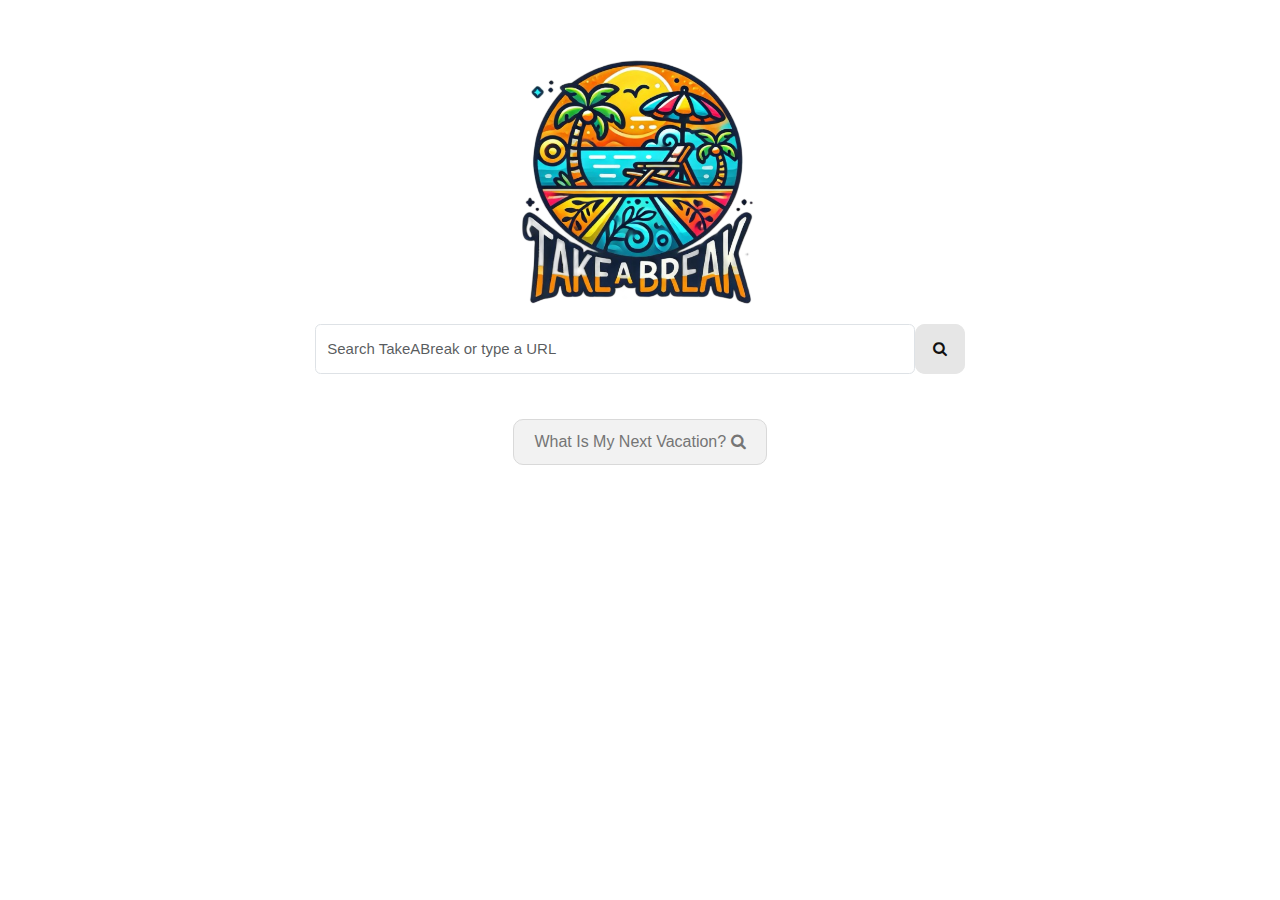
<file: index.html>
<!DOCTYPE html>
<html lang="en">
<head>
    <meta charset="UTF-8">
    <meta name="viewport" content="width=device-width, initial-scale=1.0">
    <title>Take A Break Engine</title>
    <link rel="stylesheet" href="https://www.w3schools.com/w3css/4/w3.css">
    <link rel="stylesheet" href="https://cdnjs.cloudflare.com/ajax/libs/font-awesome/4.7.0/css/font-awesome.min.css">
    <link href="https://cdn.jsdelivr.net/npm/bootstrap@5.3.0/dist/css/bootstrap.min.css" rel="stylesheet">
    <link rel="stylesheet" href="index.css">
    <link rel="icon" href="images/takeabreak.png" type="image/png"> <!-- Favicon Link -->
</head>
<body>
    <!-- Logo -->
    <section class="container text-center mt-5">
        <img src="images/takeabreak.png" alt="takeabreak" class="mx-auto d-block" style="max-width: 25%;">
    </section>
    <!-- Search Bar -->
    <form action="results.html" class="d-flex justify-content-center">
        <input type="text" class="form-control bg-transparent" placeholder="Search TakeABreak or type a URL">
        <button type="submit" class="glow-on-hover">
            <i class="fa fa-search"></i> 
        </button>
    </form>
    <!-- What Is My Next Vacation? -->
    <section class="container text-center mt-5">
        <a href="https://www.tripadvisor.co.uk/Tourism-g482884-Zanzibar_Island_Zanzibar_Archipelago-Vacations.html">
            <button class="vacation-button">What Is My Next Vacation?
                <i class="fa fa-search"></i> 
            </button>
        </a>
    </section>
</body>
</html>
</file>
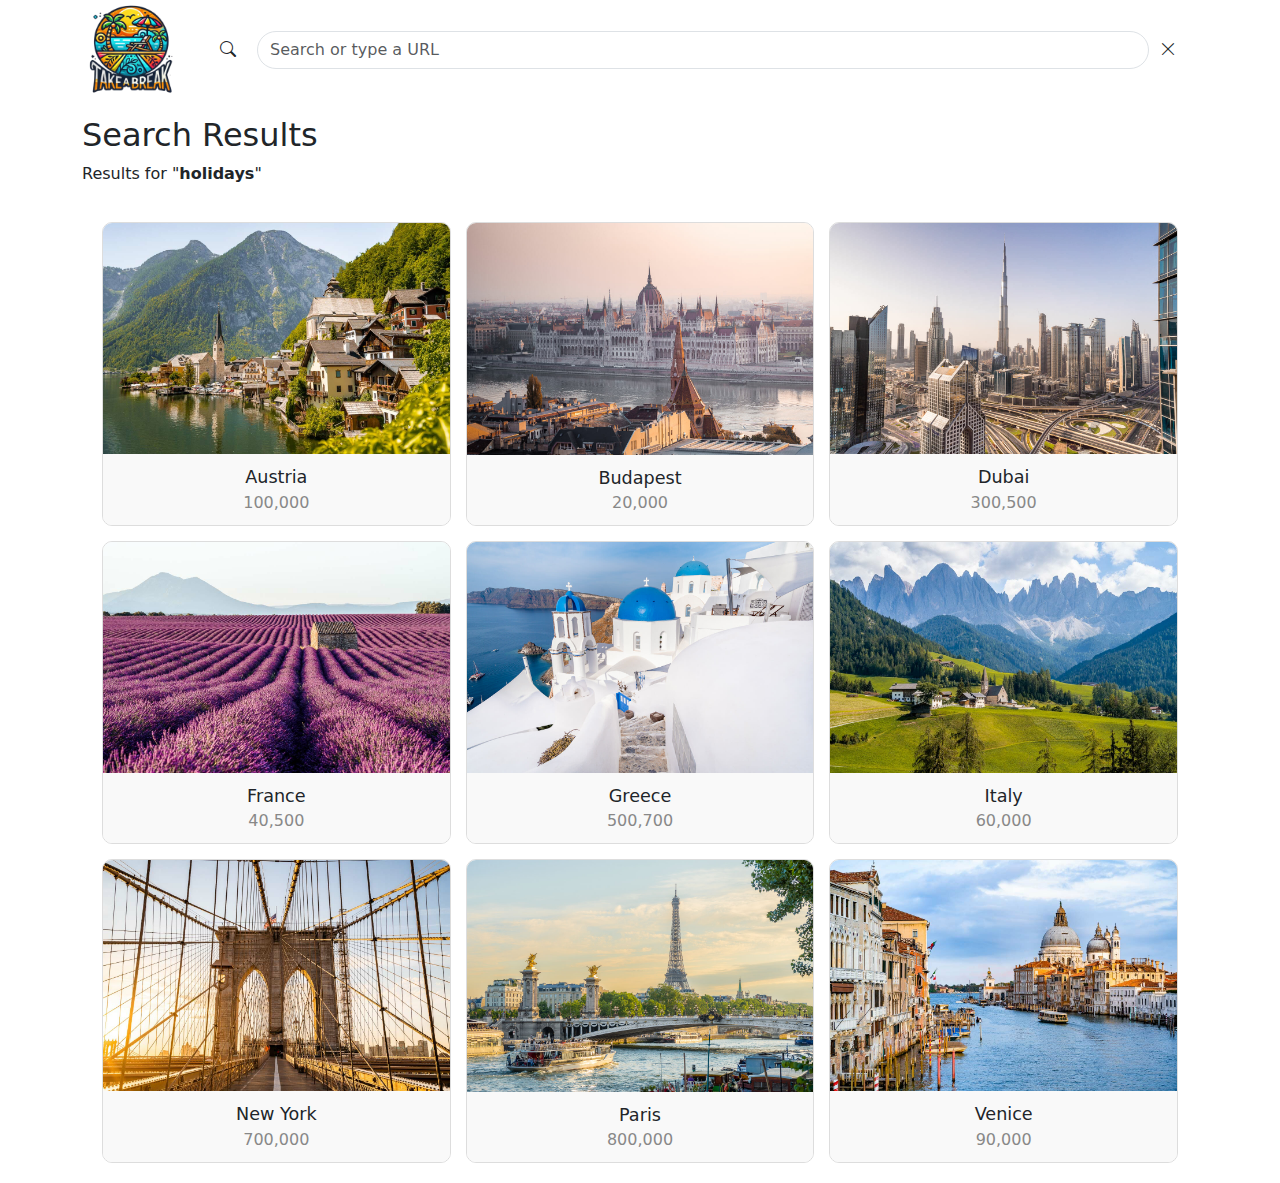
<file: results.html>
<!DOCTYPE html>
<html lang="en">
<head>
    <meta charset="UTF-8">
    <meta name="viewport" content="width=device-width, initial-scale=1.0">
    <title>Holiday Results</title>
    <link href="https://cdn.jsdelivr.net/npm/bootstrap@5.3.0/dist/css/bootstrap.min.css" rel="stylesheet">
    <link rel="stylesheet" href="https://cdn.jsdelivr.net/npm/bootstrap-icons/font/bootstrap-icons.css">
    <link rel="stylesheet" href="results.css">
    <link rel="icon" href="images/takeabreak.png" type="image/png"> <!-- Favicon Link -->

</head>
<body>
    <!-- Navbar -->
    <nav class="container fixed-top navbar-light bg-white">
        <div class="d-flex align-items-center">
            <!-- Logo on the Left -->
            <a href="index.html" class="me-3">
                <img src="images/takeabreak.png" alt="takeabreak-logo" class="mx-auto d-block" style="max-width: 100px;">
            </a>
            <!-- Search Bar in the Middle -->
            <form class="search-form flex-grow-1">
                <div class="input-group">
                    <span class="input-group-text border-0 bg-transparent">
                        <i class="bi bi-search"></i>
                    </span>
                    <input type="text" class="form-control rounded-pill" placeholder="Search or type a URL">
                    <button type="button" class="btn border-0 bg-transparent">
                        <i class="bi bi-x-lg"></i>
                    </button>
                </div>
            </form>
        </div>
    </nav>
    <!-- Search Results Page -->
    <div class="container mt-3 main-content">
        <!-- Search Results -->
        <h2>Search Results</h2>
        <p>Results for "<strong>holidays</strong>"</p>
        <!-- Image Grid -->
        <div class="image-grid">
            <div class="image-card">
                <img src="images/Austria.png" alt="Image 1">
                <div class="image-info">
                    <p class="image-name">Austria</p>
                    <p class="image-price">100,000</p>
                </div>
            </div>
            <div class="image-card">
                <img src="images/Budapest.png" alt="Image 2">
                <div class="image-info">
                    <p class="image-name">Budapest</p>
                    <p class="image-price">20,000</p>
                </div>
            </div>
            <div class="image-card">
                <img src="images/Dubai.png" alt="Image 3">
                <div class="image-info">
                    <p class="image-name">Dubai</p>
                    <p class="image-price">300,500</p>
                </div>
            </div>
            <div class="image-card">
                <img src="images/France.png" alt="Image 4">
                <div class="image-info">
                    <p class="image-name">France</p>
                    <p class="image-price">40,500</p>
                </div>
            </div>
            <div class="image-card">
                <img src="images/Grece.png" alt="Image 5">
                <div class="image-info">
                    <p class="image-name">Greece</p>
                    <p class="image-price">500,700</p>
                </div>
            </div>
            <div class="image-card">
                <img src="images/Italy.png" alt="Image 6">
                <div class="image-info">
                    <p class="image-name">Italy</p>
                    <p class="image-price">60,000</p>
                </div>
            </div>
            <div class="image-card">
                <img src="images/New-York.png" alt="Image 7">
                <div class="image-info">
                    <p class="image-name">New York</p>
                    <p class="image-price">700,000</p>
                </div>
            </div>
            <div class="image-card">
                <img src="images/Paris.png" alt="Image 8">
                <div class="image-info">
                    <p class="image-name">Paris</p>
                    <p class="image-price">800,000</p>
                </div>
            </div>
            <div class="image-card">
                <img src="images/Venice.png" alt="Image 9">
                <div class="image-info">
                    <p class="image-name">Venice</p>
                    <p class="image-price">90,000</p>
                </div>
            </div>
        </div>
    </div>
</body>
</html>
</file>
<file: index.css>
/* index.css */

body {
    font-family: Arial, sans-serif;
}

/* Search Bar Size */
.form-control {
    max-width: 600px;
}

/* Search Button */
.glow-on-hover {
    width: 50px;
    height: 50px;
    border: none;
    outline: none;
    color: #111;
    background: #e6e6e6;
    cursor: pointer;
    position: relative;
    z-index: 0;
    border-radius: 10px;
}

.glow-on-hover:before {
    content: '';
    background: linear-gradient(45deg, #ff0000, #ff7300, #fffb00, #48ff00, #00ffd5, #002bff, #7a00ff, #ff00c8, #ff0000);
    position: absolute;
    top: -2px;
    left:-2px;
    background-size: 400%;
    z-index: -1;
    filter: blur(10px);
    width: calc(100% + 4px);
    height: calc(100% + 4px);
    animation: glowing 20s linear infinite;
    opacity: 0;
    transition: opacity .3s ease-in-out;
    border-radius: 10px;
}

.glow-on-hover:active {
    color: #e6e6e6
}

.glow-on-hover:active:after {
    background: transparent;
}

.glow-on-hover:hover:before {
    opacity: 1;
}

.glow-on-hover:after {
    z-index: -1;
    content: '';
    position: absolute;
    width: 100%;
    height: 100%;
    background: #e6e6e6;
    left: 0;
    top: 0;
    border-radius: 10px;
}

@keyframes glowing {
    0% { background-position: 0 0; }
    50% { background-position: 400% 0; }
    100% { background-position: 0 0; }
}
.button {
    background-color: #04AA6D;
    border: none;
    color: white;
    padding: 15px 32px;
    text-align: center;
    text-decoration: none;
    display: inline-block;
    font-size: 16px;
}


.container h1, .container h2 {
    color: #202124;
}


.search-bar input:focus {
    box-shadow: none;
    outline: none;
}

.search-bar form .bi {
    color: #5f6368; 
}

.main-content {
    padding-top: 70px;
}

.search-form .form-control {
    box-shadow: none;
    outline: none;
    border: 1px solid #ddd;
    transition: border-color 0.15s ease-in-out;
}

.search-form .form-control:focus {
    border-color: #aaa;
}

.input-group-text {
    background: inherit;
}

.input-group-text, .btn {
    margin: 0 10px; 
}

.input-group .btn {
    padding: 0;
}

.input-group {
    flex-wrap: nowrap;  
    justify-content: space-between;
}

.search-form .btn i {
    color: #5f6368;
}

.search-form .input-group {
    background: #fff;
    border-radius: 22px;
    overflow: hidden;
}

.spacer {
    height: 35px;
}

.list-group-item {
    margin-bottom: 20px; 
}

.list-group {
    border-top: 1px solid #b3b5b0;
    padding-top: 1px;
}

.vacation-button {
    background-color: #f2f2f2;
    border: 1px solid #d9d9d9;
    color: #757575;
    padding: 10px 20px;
    font-size: 16px;
    border-radius: 10px;
    cursor: pointer;
    transition: background-color 0.3s, color 0.3s, border-color 0.3s;
}
  
.vacation-button:hover {
    background-color: #e6e6e6;
    border-color: #c9c9c9;
    color: #555;
}
</file>
<file: results.css>
/* Ensure the input group takes the full width of its container */
.input-group {
    width: 100%;
    flex-wrap: nowrap;
    align-items: center;
}

/* Adjust main content padding to account for the navbar */
.main-content {
    padding-top: 100px; /* Adjust this value according to the height of your navbar */
}

/* Make the search input flexible and longer */
.input-group .form-control {
    flex: 1;
    max-width: none;
    min-width: 300px;
}

/* Add space between the elements in the input group */
.input-group-text, .btn {
    margin-left: 10px;
    margin-right: 10px;
}

/* Style for the image grid */
.image-grid {
    display: grid;
    grid-template-columns: repeat(3, 1fr); /* 3 columns */
    gap: 15px;
    padding: 20px;
}

/* Style for individual image cards */
.image-card {
    text-align: center;
    border-radius: 10px;
    overflow: hidden;
    border: 1px solid #ddd;
}

/* Style for images inside cards */
.image-card img {
    width: 100%;
    height: auto;
    object-fit: cover;
}

/* Style for image info below the image */
.image-info {
    padding: 10px;
    background-color: #f9f9f9;
}

.image-name {
    font-size: 1.1rem;
    margin: 0;
}

.image-price {
    font-size: 1rem;
    color: #888;
    margin: 0;
}
</file>
